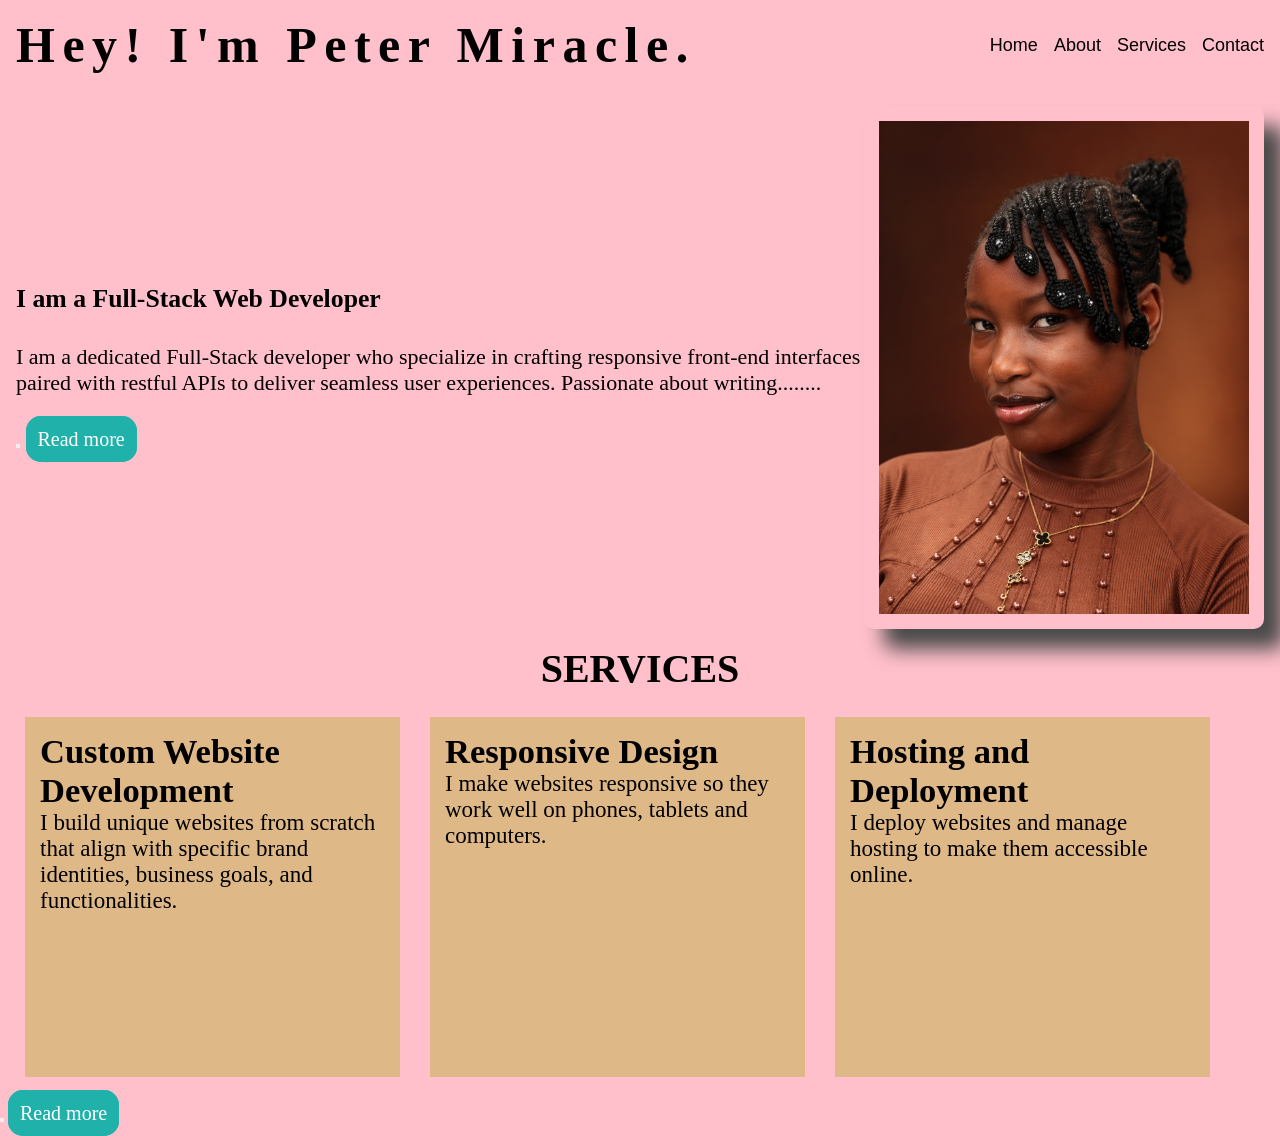
<file: index.html>
<!DOCTYPE html>
<html lang="en">

<head>
    <meta charset="UTF-8">
    <meta name="viewport" content="width=device-width, initial-scale=1.0">
    <title>My web page</title>
    <link rel="stylesheet" href="./css/pf.css">
    
</head>

<body>
    <div id="header">

    </div>
    <header>
        <h1 class="logo"> Hey! I'm Peter Miracle.</h1>

        <nav class="navLinksCon">

            <a href="" class="navLinks">Home</a>
            <a href="about.html" class="navLinks">About</a>
            <a href="services.html" class="navLinks">Services</a>
            <!-- <a href="projects.html" class="navLinks">Projects</a> -->
            <a href="contacts.html" class="navLinks">Contact</a>
        </nav>
    </header>
    <section class="heroSection">
        <section class="sly">
            <h1 class="txt ">I am a Full-Stack Web Developer</h1>
            <p>
                I am a dedicated Full-Stack developer who specialize in crafting responsive front-end interfaces paired
                with restful APIs to deliver seamless user experiences. Passionate about writing........
            </p>
            <div>
                <button></button>
                <a href="about.html" class="book">Read more</a>
            </div>
        </section>
        <img src="./image/Pictures/file_00000000eaac720aa79ea3d884d2d5cf.png" alt="My image">
    </section>


    <h1 class="serif">SERVICES</h1>
    <section class="play">
        <div class="serve">
            <h1 class="myTxt">Custom Website Development</h1>
            <p>I build unique websites from scratch that align with specific brand identities, business goals, and
                functionalities.</p>

        </div>

        <div class="serve">
            <h1>Responsive Design</h1>
            <p>I make websites responsive so they work well on phones, tablets and computers.</p>
        </div>

        <div class="serve">
            <h1>Hosting and Deployment</h1>
            <p>I deploy websites and manage hosting to make them accessible online.</p>
        </div>

    </section>
    <div>
        <button></button>
        <a href="services.html" class="book">Read more</a>
    </div>

    <!-- <footer>
        <div class="container-fluid">
            <div class="row">
                <div class="col-sm-12 col-xs-12 col-md-3 col-lg-3 col-xl-3"
                    style="display: flex; justify-content: center; align-items: center;">
                    <p>&copy; 2026 All right reserved</p>
                </div>
                <div class="col-sm-12 col-xs-12 col-md-3 col-lg-3 col-xl-3"> -->
                    <!-- <ol> 
                        <a href="https://www.facebook.com//Ebube Gift">Facebook<i class="fab fa-facebook"></i></a>
                        <a href="https://www.instagram.com">Instagram<i class="fab fa-instagram"></i></a>
                        <a href="https://www.twitter.com">Twitter<i class="fab fa-twitter"></i></a>
                        <a href="https://www.linkedin.com//Ebube Gift">Linkedin<i class="fab fa-linkedin"></i></a>
                        <a href="https://www.whatsapp.com//Ebube Gift">Whatsapp<i class="fab fa-whatsapp"></i></a>



                    </ol> -->
                    
                <!-- </div>
                <div class="col-sm-12 col-xs-12 col-md-3 col-lg-3 col-xl-3">
                    
                </div>
                <div class="col-sm-12 col-xs-12 col-md-3 col-lg-3 col-xl-3">
                    
                </div>
                
            </div>
        </div>
    </footer> -->
    <footer class="w3-container w3-padding-64 w3-center w3-opacity w3-light-grey w3-xlarge">
     <i class="fa fa-facebook-official w3-hover-opacity"></i>
     <i class="fa fa-instagram w3-hover-opacity"></i>
     <i class="fa fa-snapchat w3-hover-opacity"></i>
     <i class="fa fa-pinterest-p w3-hover-opacity"></i>
     <i class="fa fa-twitter w3-hover-opacity"></i>
     <i class="fa fa-linkedin w3-hover-opacity"></i>
     <!-- <p class="w3-medium">Powered by <a href="https://www.w3schools.com/w3css/default.asp" target="_blank">w3.css</a></p> -->
   </footer>


    <script src="./js/pf.js"></script>
   
</body>

</html>
</file>
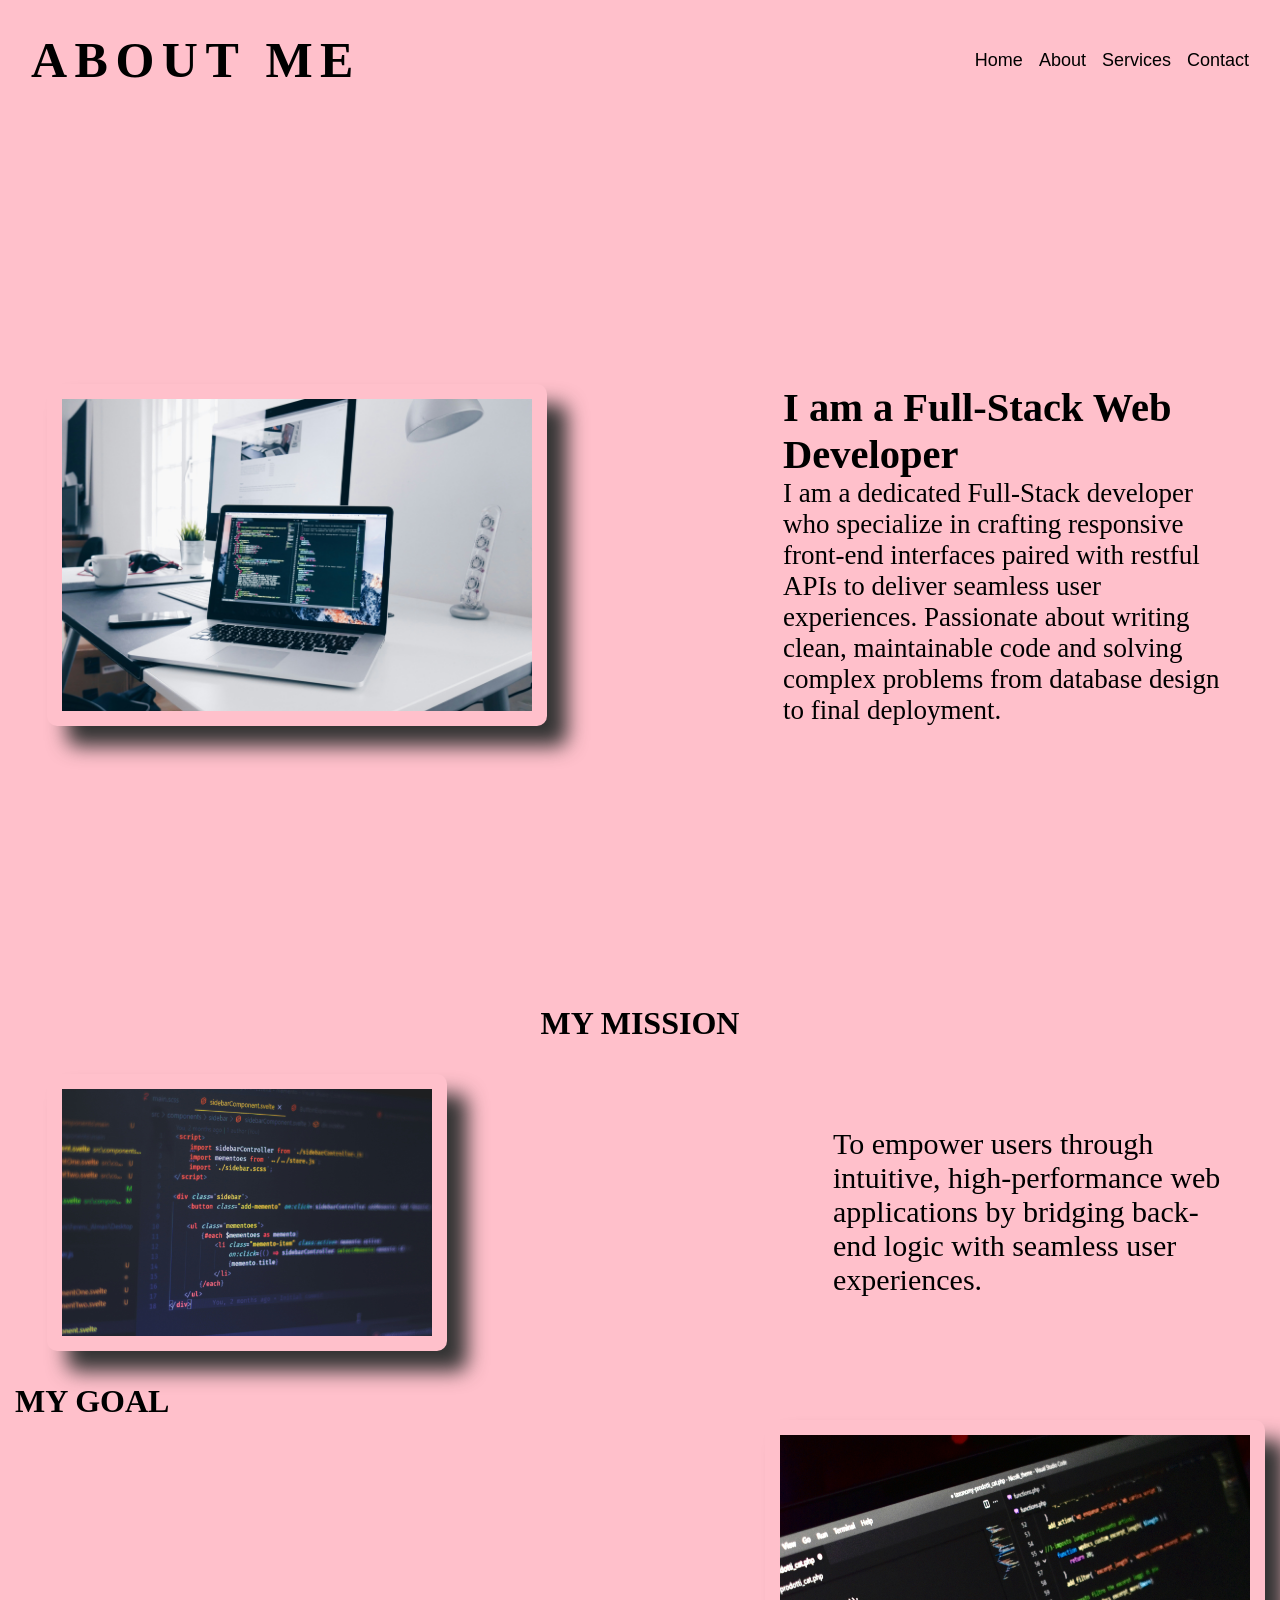
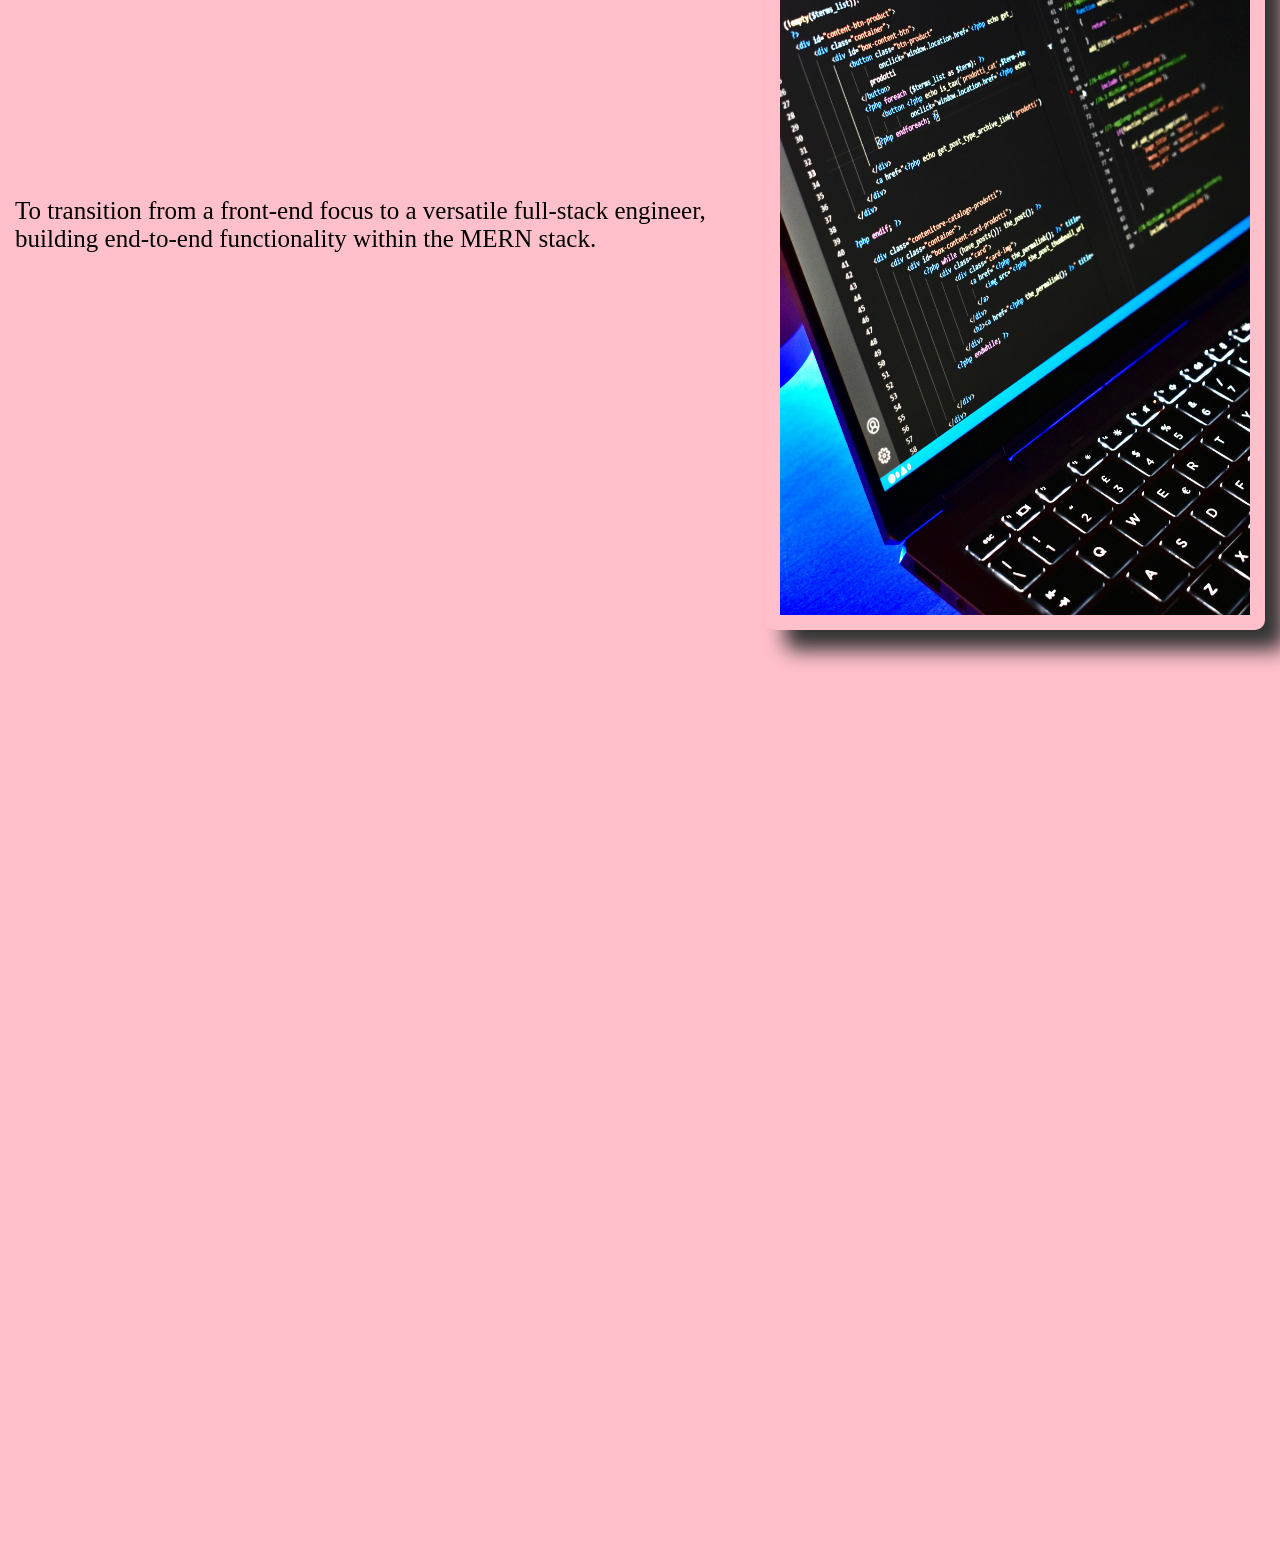
<file: about.html>
<!DOCTYPE html>
<html lang="en">
<head>
    <meta charset="UTF-8">
    <meta name="viewport" content="width=device-width, initial-scale=1.0">
    <title>Document</title>
    <link rel="stylesheet" href="./css/about.css">
</head>
<body>
    <header>
<h1 class="logo">ABOUT ME</h1>
        <nav class="navLinksCon">
            <a href="/index.html" class="navLinks">Home</a>
            <a href="" class="navLinks">About</a>
            <a href="services.html" class="navLinks">Services</a>
            <!-- <a href="projects.html" class="navLinks">Projects</a> -->
            <a href="contacts.html" class="navLinks">Contact</a>
        </nav>
    </header>
    <section class="heroSection">
                <img class="heroImage" src="./image/Pictures/christopher-gower-m_HRfLhgABo-unsplash.jpg" alt="picture">
                <div class="heroTextSec">
                    <h1 class="txt ">I am a Full-Stack Web Developer</h1>
                    <p class=" niro-Txt">

                        I am a dedicated Full-Stack developer who specialize in crafting responsive front-end interfaces paired with restful APIs to deliver seamless user experiences. Passionate about writing clean, maintainable code and solving complex problems from database design to final deployment. 
                    </p>
                </div>
            </section>
            <h1 class="team"> MY MISSION</h1>
           <section class="villianSection">
                <img class="mage" src="./image/Pictures/ferenc-almasi-eYpcLDXHVb0-unsplash.jpg" alt="pics">
          <div class="villian">
            <p class="nnn">To empower users through intuitive, high-performance web applications by bridging back-end logic with seamless user experiences.
            </p> 
          </div>
            </section>
        
        <h1> MY GOAL</h1>
        <section class="goSection">
            <p class="prev">To transition from a front-end focus to a versatile full-stack engineer, building end-to-end functionality within the MERN stack. </p>
            <img class="sad" src="./image/Pictures/michael-baccin-XopauR-Nagk-unsplash.jpg" alt="pictures" >
       

        </section>

        <iframe class="map" src= "https://www.google.com/maps/embed?pb=!1m14!1m12!1m3!1d14728.392093875038!2d7.359874208957532!3d5.131932279742511!2m3!1f0!2f0!3f0!3m2!1i1024!2i768!4f13.1!5e0!3m2!1sen!2sng!4v1777555060781!5m2!1sen!2sng"  style="border:0;" allowfullscreen="" loading="lazy" referrerpolicy="no-referrer-when-downgrade"></iframe>
            <script src="./js/pf.js"></script>
</body>
</html>
</file>
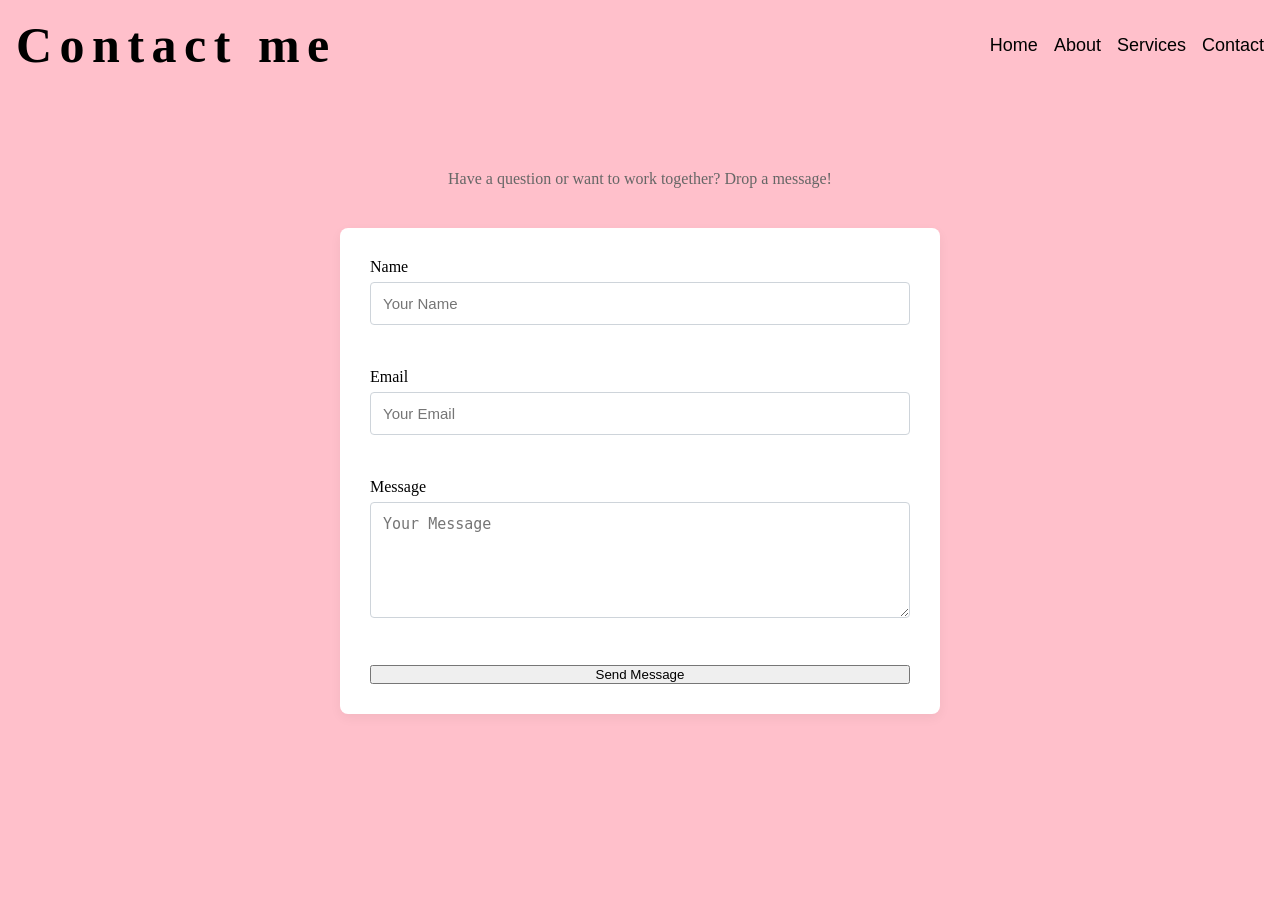
<file: contacts.html>
<!DOCTYPE html>
<html lang="en">
<head>
    <meta charset="UTF-8">
    <meta name="viewport" content="width=device-width, initial-scale=1.0">
    <title>Document</title>
    <link rel="stylesheet" href="./css/contact.css">
</head>
<body>
    
     <header>
        <h1 class="logo">Contact me</h1>
        <nav class="navLinksCon">
            <a href="/index.html" class="navLinks">Home</a>
            <a href="about.html" class="navLinks">About</a>
            <a href="services.html" class="navLinks">Services</a>
            <!-- <a href="projects.html" class="navLinks">Projects</a> -->
            <a href="" class="navLinks">Contact</a>
        </nav>
    </header>

    <section id="contact" class="contact-section">
        <!-- <h2>Contact Me</h2> -->
        <p class="contact-sub">Have a question or want to work together? Drop a message!</p>
        
        <div class="contact-container">
            <form id="portfolio-contact-form" novalidate>
                <div class="form-group">
                    <label for="name">Name</label>
                    <input type="text" id="name" name="name" placeholder="Your Name" required>
                    <span class="error-msg" id="name-error"></span>
                </div>
                
                <div class="form-group">
                    <label for="email">Email</label>
                    <input type="email" id="email" name="email" placeholder="Your Email" required>
                    <span class="error-msg" id="email-error"></span>
                </div>
                
                <div class="form-group">
                    <label for="message">Message</label>
                    <textarea id="message" name="message" rows="5" placeholder="Your Message" required></textarea>
                    <span class="error-msg" id="message-error"></span>
                </div>
                
                <button type="submit" class="btn form-btn">Send Message</button>
            </form>
            <div id="form-success" class="success-box hidden">Message sent successfully!</div>
        </div>
    </section>

   
    <script src="./js/pf.js"></script>
</body>
</html>
</file>
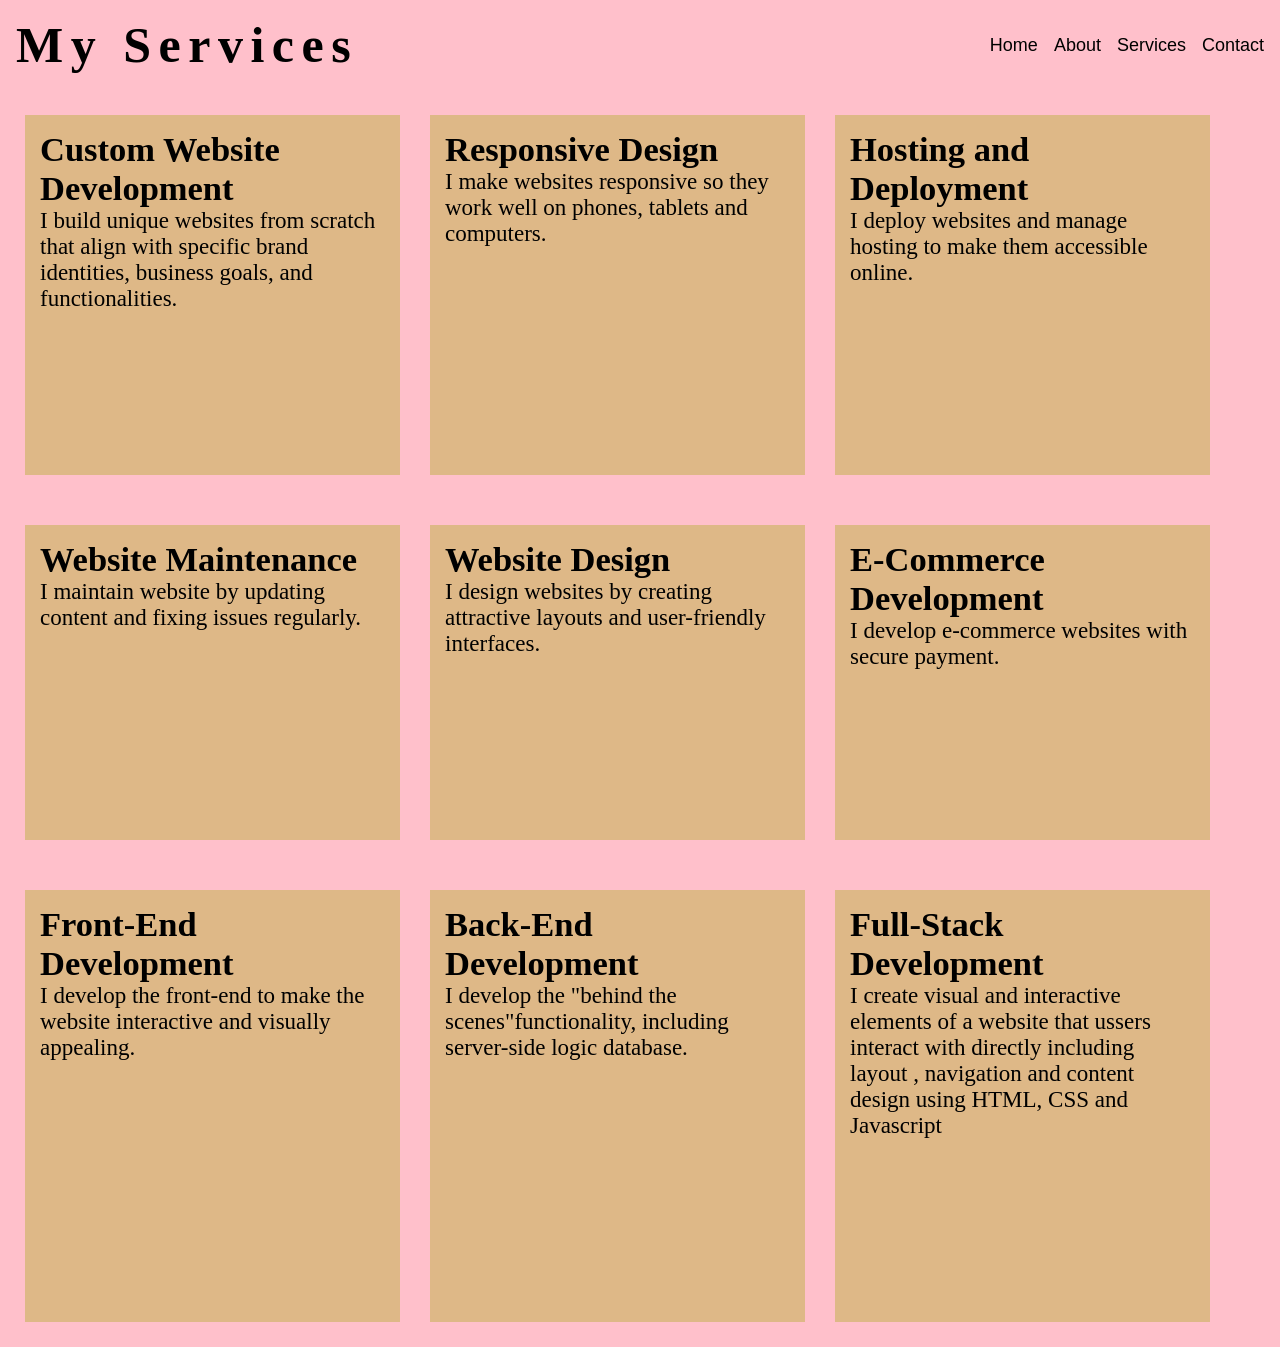
<file: services.html>
<!DOCTYPE html>
<html lang="en">
<head>
    <meta charset="UTF-8">
    <meta name="viewport" content="width=device-width, initial-scale=1.0">
    <title>Document</title>
    <link rel="stylesheet" href="./css/services.css">
</head>
<body>
  
    
     <header>
        <h1 class="logo">My Services</h1>
        <nav class="navLinksCon">
            <a href="/index.html" class="navLinks">Home</a>
            <a href="about.html" class="navLinks">About</a>
            <a href="" class="navLinks">Services</a>
            <!-- <a href="projects.html" class="navLinks">Projects</a> -->
            <a href="contacts.html" class="navLinks">Contact</a>
        </nav>
    </header>
   <section class="play">
     <div class="serve">
<h1 class="myTxt">Custom Website Development</h1>
    <p>I build unique websites from scratch that align with specific brand identities, business goals, and functionalities.</p>

 </div>

 <div class="serve">
    <h1>Responsive Design</h1>
    <p>I make websites responsive so they work well on phones, tablets and computers.</p>
 </div>

 <div class="serve">
    <h1>Hosting and Deployment</h1>
    <p>I deploy websites and manage hosting to make them accessible online.</p>
 </div>
   </section>

<section class="vices">
     <div class="leash">
    <h1>Website Maintenance</h1>
    <p>I maintain website by updating content and fixing issues regularly.</p>
 </div> 

<div class="leash">
    <h1>Website Design</h1>
    <p>I design websites by creating attractive layouts and user-friendly interfaces.</p>    
</div>

<div class="leash">
    <h1>E-Commerce Development</h1>
    <p>I develop e-commerce websites with secure payment.</p>
</div>
</section>

<section class="lash">
    <div class="joke">
        <h1>Front-End Development</h1>
        <p>I develop the front-end to make the website interactive and visually appealing.</p>
    </div>

    <div class="joke">
        <h1>Back-End Development</h1>
        <p>I develop the "behind the scenes"functionality, including server-side logic database.</p>
    </div>

    <div class="joke">
        <h1>Full-Stack Development</h1>
        <p>I create visual and interactive elements of a website that ussers interact with directly including layout , navigation and content design using HTML, CSS and Javascript</p>
    </div>
</section>
    <script src="/js/pf.js"></script>
</body>
</html>
</file>
<file: css/pf.css>
*{
    margin: 0;
    padding: 0;
    box-sizing: border-box;
}

header{
    display: flex;
    justify-content: space-between;
    align-items: center;
    padding: 1rem;
}

.logo{
    font-family:Cambria, Cochin, Georgia, Times, 'Times New Roman', serif;
    font-size: 50px;
    font-weight: 500px;
}

.navLinks{
    font-family: sans-serif;
    font-size: 18px;
    text-decoration: none;
    color: black;
}

.navLinksCon{
    display: flex;
    gap: 1rem;
}
.navLinks:hover{
    color: blueviolet;
}
body{
    background-color: pink;
}

.heroSection{
    display: flex;
    justify-content: space-between;
    align-items: center;
    padding: 1rem;
}
img{
    width: 100%;
    max-width: 400px;
    box-shadow: 20px 20px 20px #4a4949;
    float: right;
    display: flex;
    justify-content: right;   
    border-radius: 10px;
    padding: 15px;
}

.sly{
    display: flex;
    justify-content: space-between;
    gap: 30px;
    flex-direction: column;
    font-size: 22px;
    color: black;
}

.book{
    padding: 10px;
    font-size: 20px;
    color: #111;
    background-color: lightseagreen;
    border: 2px solid lightseagreen;
    text-decoration: none;
    border-radius: 15px;
    color: #fff;
}

.book:hover{
    background-color: darkblue;
    border:2px solid darkblue ;
    transition: 800ms ease;
}
.serif{
    display: flex;
    justify-content: center;
    align-items: center;
    font-family:Cambria, Cochin, Georgia, Times, 'Times New Roman', serif;
    font-size: 40px;
}

.play{
    display: flex;
    padding: 15px;
    gap: 10px;
    /* border: 5px solid burlywood; */
}

.serve{
    /* display: flex; */
    border: 5px burlywood solid;
    background-color: burlywood;
    width: 30%;
     height: 40vh;
     font-size: 23px;
     padding: 10px;
     margin: 10px;
}

.logo{
     overflow: hidden; 
  border-right: none; 
  white-space: nowrap; 
  /* margin: 0 auto; */
  letter-spacing: .15em;
  animation: 
    typing 3.5s steps(30, end);
}
@keyframes typing {
  from { width: 0 }
  to { width: 100% }
}
</file>
<file: css/about.css>
*{
    padding: 0;
    margin: 0;
    box-sizing: border-box;
}
.navLinks{
    font-family: sans-serif;
    font-size: 18px;
    text-decoration: none;
    color: black;
}

.navLinksCon{
    display: flex;
    gap: 1rem;
}

.navLinks:hover{
    color: blueviolet;
}

header{
    display: flex;
    justify-content: space-between;
    align-items: center;
    padding: 1rem;
}

.heroSection{
    display: flex;
    justify-content: space-between;
    align-items: center;
    padding: 2rem;
    height: 100vh;
}

.heroImage{
    max-width: 500px;
}

.heroTextSec{
    width: 100%;
    max-width: 450px;
    font-size: 27px;
}

body{
    background-color: pink;
    padding: 15px;
}

img{
    width: 100%;
    max-width: 400px;
    float: right;
    display: flex;
    justify-content: right;   
    border-radius: 10px;
    padding: 15px;
    box-shadow: 20px 20px 20px #333;
}

.team{
    display: flex;
    justify-content: center;
    align-items: center;
    
}
/*    
.niro-Txt{
margin: 20px;
gap: 20rem;
} */

/* .page{
    margin: 30px auto;
    /* display: flex; */
    /* justify-content: space-between; */
/* } */ */

/* .age{
    height: 100px;
    /* width: 70px; */
/* } */ */

.mage{
 width: 100%;
    max-width: 500px;
    float: left;
    display: flex;
    justify-content: left;   
    border-radius: 10px;
    padding: 15px;
    /* box-shadow: 20px 20px 20px 20px ;    */
}

.nnn{
    display: flex;
    justify-content: space-between;
    align-items: center;
    max-width: 300rem;
}

.image{
     width: 70%;
    max-width: 300px;
    float: right;
    display: flex;
    justify-content: space-between;   
    border-radius: 10px;
    padding: 15px;
}
.ha{
     width: 100%;
    font-size: 30px;
}

.sad{
     width: 100vh;
     height: 90vh;
    max-width: 500px;
    float: right;
    display: flex;
    justify-content: right;   
    border-radius: 10px;
    padding: 15px;
}

.villianSection{
     display: flex;
     justify-content: space-between;
     align-items: center;
     padding: 2rem;
}

.villian{
    width: 100%;
    max-width: 400px;
    font-size: 30px;
}

.prev{
    align-items: center;
    display: flex;
    justify-content: space-between;
    font-size: 25px;
}
 .goSection{
    display: flex;
    justify-content: space-between;
    align-items: center;
 }

 .map{
    width: 100%;
    height: 100vh;

 }

 .logo{
    font-family:Cambria, Cochin, Georgia, Times, 'Times New Roman', serif;
    font-size: 50px;
    font-weight: 500px;
 }
  
 .logo{ overflow: hidden; 
  border-right: none; 
  white-space: nowrap; 
  /* margin: 0 auto; */
  letter-spacing: .15em;
  animation: 
    typing 3.5s steps(30, end);
}
@keyframes typing {
  from { width: 0 }
  to { width: 100% }
}
</file>
<file: css/contact.css>
*{
    padding: 0;
    margin: 0;
    box-sizing: border-box;
    html{
        scroll-behavior: smooth;
    }
}.navLinks{
    font-family: sans-serif;
    font-size: 18px;
    text-decoration: none;
    color: black;
}

.navLinksCon{
    display: flex;
    gap: 1rem;
}
.navLinks:hover{
    color: blueviolet;
}
header{
    display: flex;
    justify-content: space-between;
    align-items: center;
    padding: 1rem;
}
body{
    background-color: pink
}
.logo{
   font-family:Cambria, Cochin, Georgia, Times, 'Times New Roman', serif;
    font-size: 50px;
    font-weight: 500px; 
}

.logo{
     overflow: hidden; 
  border-right: none; 
  white-space: nowrap; 
  /* margin: 0 auto; */
  letter-spacing: .15em;
  animation: 
    typing 3.5s steps(30, end);
}
@keyframes typing {
  from { width: 0 }
  to { width: 100% }
}

.contact-section {
    padding: 80px 10%;
    /* background-color: #f1f3f5; */
}

.contact-section h2 {
    text-align: center;
    margin-bottom: 10px;
}

.contact-sub {
    text-align: center;
    color: #666;
    margin-bottom: 40px;
}

.contact-container {
    max-width: 600px;
    margin: 0 auto;
    background: #fff;
    padding: 30px;
    border-radius: 8px;
    box-shadow: 0 4px 12px rgba(0,0,0,0.05);
}

.form-group {
    margin-bottom: 20px;
}

.form-group label {
    display: block;
    margin-bottom: 6px;
    font-weight: 500;
}

.form-group input,
.form-group textarea {
    width: 100%;
    padding: 12px;
    border: 1px solid #ced4da;
    border-radius: 4px;
    font-size: 15px;
    outline: none;
    transition: border-color 0.3s ease;
}

.form-group input:focus,
.form-group textarea:focus {
    border-color: #007bff;
}

.form-btn {
    width: 100%;
}

/* Interactive & Validation States */
.error-msg {
    display: block;
    color: #dc3545;
    font-size: 13px;
    margin-top: 5px;
    height: 18px;
}

.success-box {
    margin-top: 20px;
    padding: 15px;
    background-color: #d4edda;
    color: #155724;
    border-radius: 4px;
    text-align: center;
    font-weight: 500;
}

.hidden {
    display: none;
}
</file>
<file: css/services.css>
*{
    padding: 0;
    margin: 0;
    box-sizing: border-box;
}.navLinks{
    font-family: sans-serif;
    font-size: 18px;
    text-decoration: none;
    color: black;
}

.navLinksCon{
    display: flex;
    gap: 1rem;
}
.navLinks:hover{
    color: blueviolet;
}

header{
    display: flex;
    justify-content: space-between;
    align-items: center;
    padding: 1rem;
}
body{
    background-color: pink;
}
.play{
    display: flex;
    padding: 15px;
    gap: 10px;
    /* border: 5px solid burlywood; */
}

.serve{
    /* display: flex; */
    border: 5px burlywood solid;
    background-color: burlywood;
    width: 30%;
     height: 40vh;
     font-size: 23px;
     padding: 10px;
     margin: 10px;
}

.vices{
    display: flex;
    padding: 15px;
    gap: 10px;
}

.leash{
     border: 5px burlywood solid;
    background-color: burlywood;
    width: 30%;
     height: 35vh;
     font-size: 23px;
     padding: 10px;
     margin: 10px;
}

.lash{
     display: flex;
    padding: 15px;
    gap: 10px;
}

.joke{
     border: 5px burlywood solid;
    background-color: burlywood;
    width: 30%;
     height: 48vh;
     font-size: 23px;
     padding: 10px;
     margin: 10px;
}

.logo{
   font-family:Cambria, Cochin, Georgia, Times, 'Times New Roman', serif;
    font-size: 50px;
    font-weight: 500px; 
}

.logo{
     overflow: hidden; 
  border-right: none; 
  white-space: nowrap; 
  /* margin: 0 auto; */
  letter-spacing: .15em;
  animation: 
    typing 3.5s steps(30, end);
}
@keyframes typing {
  from { width: 0 }
  to { width: 100% }
}
</file>
